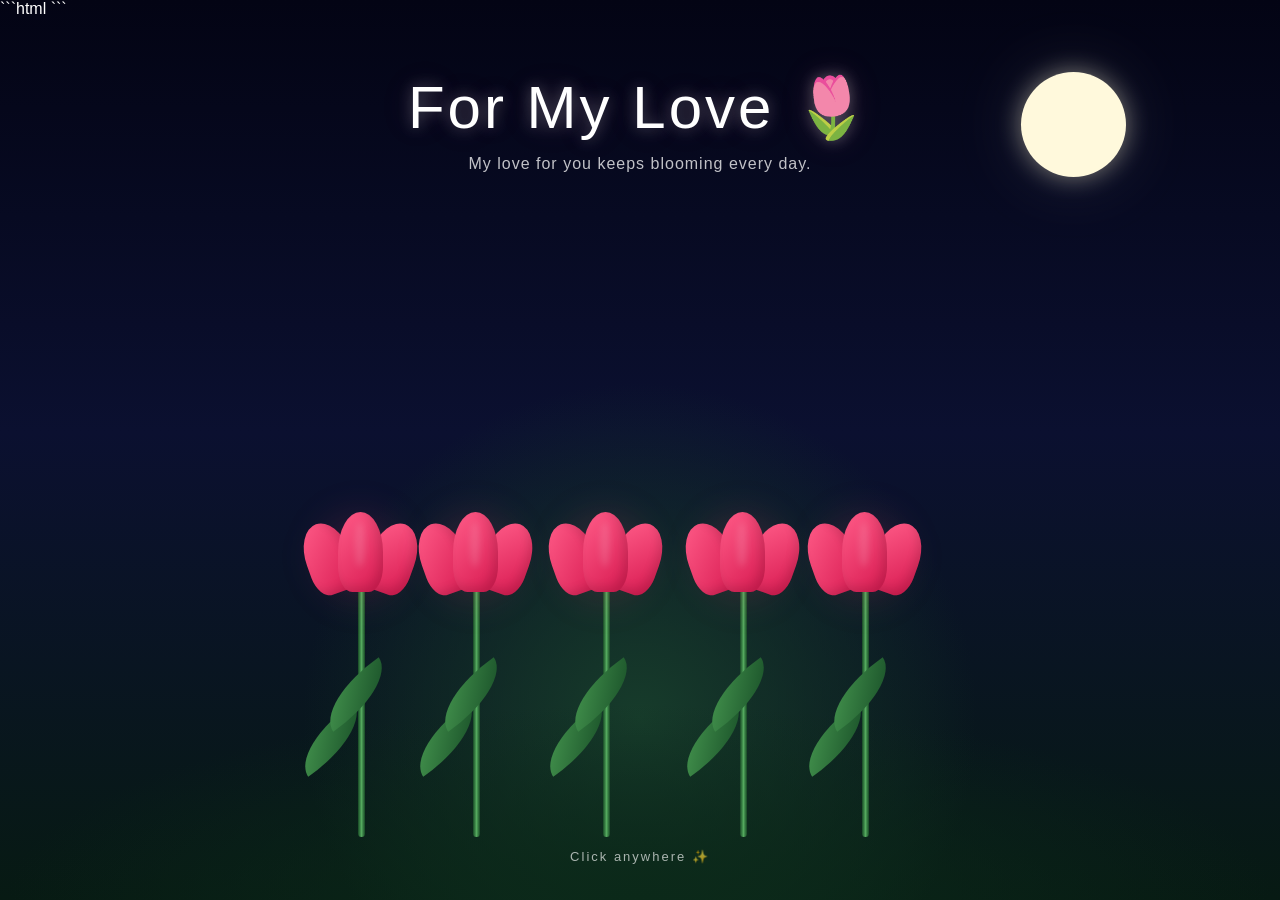
<file: index.html>
```html
<!DOCTYPE html>
<html lang="en">
<head>
    <meta charset="UTF-8">
    <meta name="viewport" content="width=device-width, initial-scale=1.0">
    <title>For My Love 🌷</title>

    <link rel="stylesheet" href="style.css">
</head>

<body>

    <div id="stars"></div>

    <div class="moon"></div>

    <div class="message">
        <h1>For My Love 🌷</h1>
        <p>My love for you keeps blooming every day.</p>
    </div>

    <div class="garden">

        <div class="tulip tulip1">
            <div class="stem"></div>
            <div class="leaf left"></div>
            <div class="leaf right"></div>

            <div class="flower">
                <div class="petal left"></div>
                <div class="petal center"></div>
                <div class="petal right"></div>
            </div>
        </div>

        <div class="tulip tulip2">
            <div class="stem"></div>
            <div class="leaf left"></div>
            <div class="leaf right"></div>

            <div class="flower">
                <div class="petal left"></div>
                <div class="petal center"></div>
                <div class="petal right"></div>
            </div>
        </div>

        <div class="tulip tulip3">
            <div class="stem"></div>
            <div class="leaf left"></div>
            <div class="leaf right"></div>

            <div class="flower">
                <div class="petal left"></div>
                <div class="petal center"></div>
                <div class="petal right"></div>
            </div>
        </div>

        <div class="tulip tulip4">
            <div class="stem"></div>
            <div class="leaf left"></div>
            <div class="leaf right"></div>

            <div class="flower">
                <div class="petal left"></div>
                <div class="petal center"></div>
                <div class="petal right"></div>
            </div>
        </div>

        <div class="tulip tulip5">
            <div class="stem"></div>
            <div class="leaf left"></div>
            <div class="leaf right"></div>

            <div class="flower">
                <div class="petal left"></div>
                <div class="petal center"></div>
                <div class="petal right"></div>
            </div>
        </div>

    </div>

    <div class="ground"></div>

    <div class="love-note">
        Click anywhere ✨
    </div>

    <script src="script.js"></script>

</body>
</html>
```
</file>
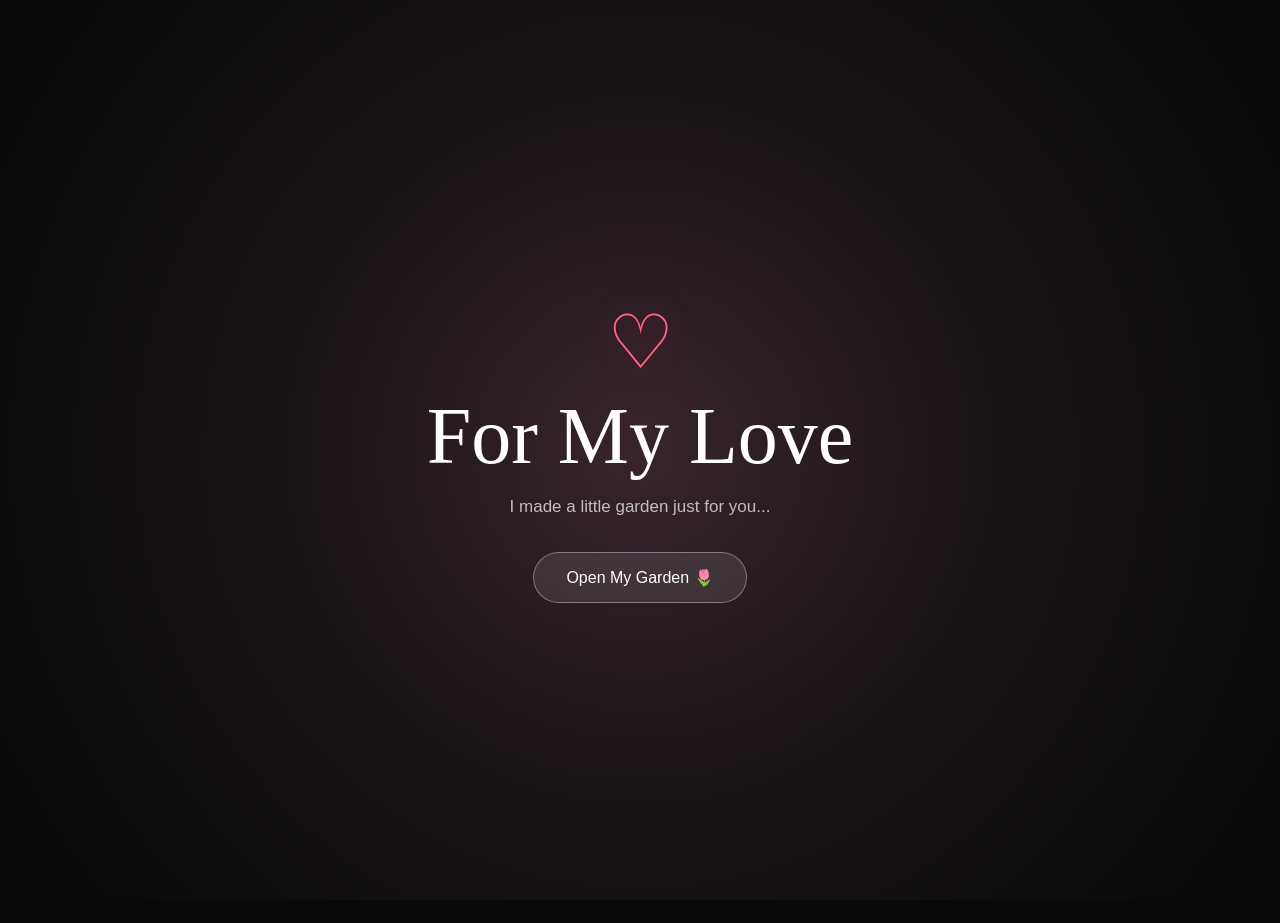
<file: Tulip/index.html>
<!DOCTYPE html>
<html lang="en">

<head>
    <meta charset="UTF-8">
    <meta name="viewport"
        content="width=device-width, initial-scale=1.0, maximum-scale=1.0, user-scalable=no">

    <title>Our Little Garden 🌷</title>

    <link rel="stylesheet" href="style.css">
</head>

<body>

    <!-- =========================================
         OPENING SCREEN
    ========================================= -->

    <section class="opening" id="opening">

        <div class="opening-box">

            <div class="big-heart">♡</div>

            <h1>For My Love</h1>

            <p>
                I made a little garden just for you...
            </p>

            <button id="openGarden">
                Open My Garden 🌷
            </button>

        </div>

    </section>


    <!-- =========================================
         GARDEN
    ========================================= -->

    <main class="garden" id="garden">

        <!-- SKY -->

        <div class="sky">

            <div class="stars">
                <span></span><span></span><span></span><span></span>
                <span></span><span></span><span></span><span></span>
                <span></span><span></span><span></span><span></span>
                <span></span><span></span><span></span><span></span>
                <span></span><span></span><span></span><span></span>
            </div>

        </div>


        <!-- SUN -->

        <div class="sun"></div>


        <!-- DISTANT TREES -->

        <div class="distant-trees"></div>


        <!-- =========================================
             5 PHOTO FRAMES
        ========================================= -->

        <div class="photo-gallery">

            <!-- PHOTO 1 -->

            <div class="photo-frame photo-one">

                <div class="photo">
                    <img src="photos1.jpeg" alt="Our photo 1">
                </div>

                <div class="photo-caption">
                    Our little moment ♡
                </div>

            </div>


            <!-- PHOTO 2 -->

            <div class="photo-frame photo-two">

                <div class="photo">
                    <img src="photos2.jpeg" alt="Our photo 2">
                </div>

                <div class="photo-caption">
                    You & Me ♡
                </div>

            </div>


            <!-- PHOTO 3 -->

            <div class="photo-frame photo-three">

                <div class="photo">
                    <img src="photos3.jpeg" alt="Our photo 3">
                </div>

                <div class="photo-caption">
                    Forever memories ♡
                </div>

            </div>


            <!-- PHOTO 4 -->

            <div class="photo-frame photo-four">

                <div class="photo">
                    <img src="photos4.jpeg" alt="Our photo 4">
                </div>

                <div class="photo-caption">
                    One of my favorites ♡
                </div>

            </div>


            <!-- PHOTO 5 -->

            <div class="photo-frame photo-five">

                <div class="photo">
                    <img src="photos5.jpeg" alt="Our photo 5">
                </div>

                <div class="photo-caption">
                    Always us ♡
                </div>

            </div>

        </div>


        <!-- =========================================
             TULIP FIELD
        ========================================= -->

        <div class="field" id="field"></div>


        <!-- PATH -->

        <div class="path"></div>


        <!-- FLOATING HEARTS -->

        <div class="floating-hearts">

            <span>♡</span>
            <span>♥</span>
            <span>♡</span>
            <span>♥</span>
            <span>♡</span>
            <span>♥</span>
            <span>♡</span>
            <span>♥</span>

        </div>


        <!-- TOP MESSAGE -->

        <div class="top-message">
            A little garden, just for you 🌷
        </div>


        <!-- =========================================
             LOVE ENVELOPE
        ========================================= -->

        <div class="love-envelope" id="loveEnvelope">

            <div class="envelope">

                <!-- LETTER -->

                <div class="letter">

                    <div class="letter-content">

                        <div class="letter-heart">
                            ♥ ♥ ♥
                        </div>

                        <h2>
                            My Dear Love
                        </h2>

                        <p>
                            If I could turn every little feeling
                            I have for you into flowers,
                            this garden still wouldn't be enough. 🌷
                        </p>

                        <p>
                            You have a way of making ordinary
                            days feel special, and somehow,
                            just having you in my life makes
                            everything a little more beautiful.
                        </p>

                        <p>
                            I may not always find the perfect
                            words to tell you, but please remember
                            that you are deeply loved, cared for,
                            and cherished by me. ♡
                        </p>

                        <div class="love-you">
                            I Love You, Pukuli ❤️
                        </div>

                        <div class="hearts">
                            ♡ ♥ ♡ ♥ ♡
                        </div>

                        <div class="small-text">
                            Today, tomorrow, and every little
                            moment in between, I'll keep choosing you.
                        </div>

                        <div class="signature">
                            Forever yours, ♡
                        </div>

                    </div>

                </div>


                <!-- ENVELOPE -->

                <div class="envelope-back"></div>

                <div class="envelope-left"></div>

                <div class="envelope-right"></div>

                <div class="envelope-front"></div>

                <div class="envelope-flap"></div>

                <div class="envelope-seal">
                    ♥
                </div>

            </div>


            <div class="envelope-hint">
                Click the envelope 💌
            </div>

        </div>


        <!-- BOTTOM -->

        <div class="bottom-text">
            Made with love ♡
        </div>

    </main>


    <script src="script.js"></script>

</body>
</html>
</file>
<file: style.css>
* {
    margin: 0;
    padding: 0;
    box-sizing: border-box;
}

body {
    width: 100%;
    height: 100vh;
    overflow: hidden;
    position: relative;
    font-family: "Segoe UI", sans-serif;
    color: white;

    background:
        radial-gradient(circle at 50% 80%, #173c2b 0%, transparent 35%),
        linear-gradient(
            to bottom,
            #030414 0%,
            #0b1030 48%,
            #071a13 100%
        );
}

/* =========================
   STARS
========================= */

#stars {
    position: absolute;
    inset: 0;
    z-index: 1;
}

.star {
    position: absolute;
    width: 2px;
    height: 2px;
    border-radius: 50%;
    background: white;
    opacity: 0;

    animation:
        starAppear 2s ease forwards,
        twinkle 3s ease-in-out infinite;
}

@keyframes starAppear {
    to {
        opacity: 0.8;
    }
}

@keyframes twinkle {
    0%, 100% {
        transform: scale(0.7);
        opacity: 0.35;
    }

    50% {
        transform: scale(1.8);
        opacity: 1;
    }
}

/* =========================
   MOON
========================= */

.moon {
    position: absolute;
    width: 105px;
    height: 105px;
    top: 8%;
    right: 12%;

    border-radius: 50%;

    background: #fff9dc;

    box-shadow:
        0 0 25px rgba(255, 249, 220, 0.45),
        0 0 80px rgba(255, 249, 220, 0.12);

    opacity: 0;

    animation: moonAppear 3s ease forwards;
}

@keyframes moonAppear {
    from {
        opacity: 0;
        transform: scale(0.6);
    }

    to {
        opacity: 1;
        transform: scale(1);
    }
}

/* =========================
   MAIN MESSAGE
========================= */

.message {
    position: absolute;

    top: 8%;
    left: 50%;

    width: 90%;

    text-align: center;

    transform: translateX(-50%);

    z-index: 20;

    opacity: 0;

    animation:
        messageAppear 2.5s ease 6s forwards;
}

.message h1 {
    font-size: clamp(32px, 6vw, 60px);

    font-weight: 500;

    letter-spacing: 3px;

    text-shadow:
        0 0 15px rgba(255,255,255,0.3),
        0 0 35px rgba(255,100,150,0.15);
}

.message p {
    margin-top: 12px;

    font-size: 16px;

    letter-spacing: 1px;

    opacity: 0.75;
}

@keyframes messageAppear {

    from {
        opacity: 0;
        transform:
            translateX(-50%)
            translateY(25px);
    }

    to {
        opacity: 1;
        transform:
            translateX(-50%)
            translateY(0);
    }
}

/* =========================
   GARDEN
========================= */

.garden {
    position: absolute;

    width: 720px;
    max-width: 100%;

    height: 430px;

    bottom: 7%;
    left: 50%;

    transform: translateX(-50%);

    z-index: 10;
}

/* =========================
   TULIPS
========================= */

.tulip {
    position: absolute;

    width: 90px;
    height: 360px;

    bottom: 0;

    transform-origin: bottom center;

    opacity: 0;

    animation:
        tulipAppear 1s ease forwards,
        gentleSway 6s ease-in-out infinite;
}

/* Different locations */

.tulip1 {
    left: 5%;
    animation-delay: 1s, 5s;
}

.tulip2 {
    left: 21%;
    animation-delay: 2s, 5.3s;
}

.tulip3 {
    left: 39%;
    animation-delay: 3s, 5.6s;
}

.tulip4 {
    left: 58%;
    animation-delay: 4s, 5.9s;
}

.tulip5 {
    left: 75%;
    animation-delay: 5s, 6.2s;
}

@keyframes tulipAppear {

    from {
        opacity: 0;
        transform:
            translateY(30px)
            scale(0.7);
    }

    to {
        opacity: 1;
        transform:
            translateY(0)
            scale(1);
    }
}

/* =========================
   STEM
========================= */

.stem {
    position: absolute;

    width: 7px;

    height: 0;

    bottom: 0;
    left: 42px;

    border-radius: 10px;

    background: linear-gradient(
        to right,
        #164824,
        #54a95e,
        #164824
    );

    animation:
        stemGrow 3s cubic-bezier(.22,.61,.36,1)
        forwards;
}

.tulip1 .stem {
    animation-delay: 1.2s;
}

.tulip2 .stem {
    animation-delay: 2.2s;
}

.tulip3 .stem {
    animation-delay: 3.2s;
}

.tulip4 .stem {
    animation-delay: 4.2s;
}

.tulip5 .stem {
    animation-delay: 5.2s;
}

@keyframes stemGrow {

    from {
        height: 0;
    }

    to {
        height: 250px;
    }
}

/* =========================
   LEAVES
========================= */

.leaf {
    position: absolute;

    width: 80px;
    height: 35px;

    bottom: 80px;

    border-radius:
        100% 0 100% 0;

    background: linear-gradient(
        135deg,
        #4b9f54,
        #124522
    );

    opacity: 0;

    animation:
        leafAppear 1.8s ease forwards;
}

.leaf.left {
    left: -25px;

    transform:
        rotate(-35deg)
        scale(0);
}

.leaf.right {
    left: 0;
    bottom: 125px;

    transform:
        rotate(35deg)
        scale(0);
}

.tulip1 .leaf {
    animation-delay: 2.7s;
}

.tulip2 .leaf {
    animation-delay: 3.7s;
}

.tulip3 .leaf {
    animation-delay: 4.7s;
}

.tulip4 .leaf {
    animation-delay: 5.7s;
}

.tulip5 .leaf {
    animation-delay: 6.7s;
}

@keyframes leafAppear {

    to {
        opacity: 1;
        transform:
            rotate(-35deg)
            scale(1);
    }
}

/* =========================
   FLOWER
========================= */

.flower {
    position: absolute;

    width: 85px;
    height: 90px;

    left: 2px;
    top: 25px;

    transform-origin: bottom center;

    transform:
        scale(0)
        rotate(-8deg);

    animation:
        flowerBloom 2.5s
        cubic-bezier(.17,.67,.35,1.4)
        forwards;
}

.tulip1 .flower {
    animation-delay: 3.3s;
}

.tulip2 .flower {
    animation-delay: 4.3s;
}

.tulip3 .flower {
    animation-delay: 5.3s;
}

.tulip4 .flower {
    animation-delay: 6.3s;
}

.tulip5 .flower {
    animation-delay: 7.3s;
}

@keyframes flowerBloom {

    0% {
        transform:
            scale(0)
            rotate(-8deg);
    }

    70% {
        transform:
            scale(1.12)
            rotate(3deg);
    }

    100% {
        transform:
            scale(1)
            rotate(0);
    }
}

/* =========================
   PETALS
========================= */

.petal {
    position: absolute;

    width: 45px;
    height: 72px;

    bottom: 0;

    border-radius:
        55% 55% 35% 35%;

    background: linear-gradient(
        135deg,
        #ff5c88,
        #d71950
    );

    box-shadow:
        inset -5px -5px 10px rgba(0,0,0,0.12);

    transform-origin: bottom center;
}

.petal.left {
    left: 0;

    transform:
        rotate(-20deg);
}

.petal.center {
    left: 20px;

    height: 80px;

    z-index: 3;
}

.petal.right {
    right: 0;

    transform:
        rotate(20deg);
}

/* Petal shine */

.petal.center::after {
    content: "";

    position: absolute;

    width: 10px;
    height: 45px;

    top: 10px;
    left: 17px;

    border-radius: 50%;

    background: rgba(255,255,255,0.13);

    filter: blur(3px);
}

/* =========================
   FLOWER GLOW
========================= */

.flower::after {
    content: "";

    position: absolute;

    width: 120px;
    height: 120px;

    left: -18px;
    top: -5px;

    border-radius: 50%;

    background:
        radial-gradient(
            circle,
            rgba(255,70,120,0.22),
            transparent 70%
        );

    filter: blur(15px);

    z-index: -1;

    animation: flowerGlow 3s ease-in-out infinite;
}

@keyframes flowerGlow {

    0%, 100% {
        opacity: 0.5;
        transform: scale(0.8);
    }

    50% {
        opacity: 1;
        transform: scale(1.15);
    }
}

/* =========================
   NATURAL SWAY
========================= */

@keyframes gentleSway {

    0%, 100% {
        rotate: -1.5deg;
    }

    50% {
        rotate: 2deg;
    }
}

/* =========================
   GROUND
========================= */

.ground {
    position: absolute;

    width: 100%;
    height: 22%;

    bottom: 0;

    background:
        radial-gradient(
            ellipse at center bottom,
            #0b2919,
            transparent 70%
        );

    z-index: 5;
}

/* =========================
   FIRE FLIES
========================= */

.firefly {
    position: absolute;

    width: 4px;
    height: 4px;

    border-radius: 50%;

    background: #fff7a8;

    box-shadow:
        0 0 10px #fff7a8,
        0 0 20px rgba(255,247,168,0.5);

    animation:
        fireflyMove 8s ease-in-out infinite,
        fireflyGlow 2s ease-in-out infinite alternate;

    z-index: 12;
}

@keyframes fireflyMove {

    0% {
        transform:
            translate(0,0);
    }

    25% {
        transform:
            translate(50px,-80px);
    }

    50% {
        transform:
            translate(-30px,-150px);
    }

    75% {
        transform:
            translate(70px,-210px);
    }

    100% {
        transform:
            translate(0,-280px);
    }
}

@keyframes fireflyGlow {

    from {
        opacity: 0.2;
    }

    to {
        opacity: 1;
    }
}

/* =========================
   FLOATING HEARTS
========================= */

.heart {
    position: absolute;

    bottom: -30px;

    color: #ff6b91;

    font-size: 18px;

    pointer-events: none;

    z-index: 30;

    animation:
        heartFloat 7s linear forwards;
}

@keyframes heartFloat {

    0% {
        opacity: 0;
        transform:
            translateY(0)
            scale(0.4)
            rotate(0deg);
    }

    15% {
        opacity: 0.8;
    }

    100% {
        opacity: 0;
        transform:
            translateY(-100vh)
            translateX(var(--move))
            scale(1)
            rotate(25deg);
    }
}

/* =========================
   BOTTOM MESSAGE
========================= */

.love-note {
    position: absolute;

    bottom: 4%;
    left: 50%;

    transform:
        translateX(-50%);

    z-index: 40;

    font-size: 13px;

    opacity: 0;

    letter-spacing: 2px;

    animation:
        noteAppear 2s ease 9s forwards;
}

@keyframes noteAppear {

    from {
        opacity: 0;
    }

    to {
        opacity: 0.65;
    }
}

/* =========================
   MOBILE
========================= */

@media (max-width: 600px) {

    .moon {
        width: 70px;
        height: 70px;
        right: 7%;
    }

    .message {
        top: 10%;
    }

    .message h1 {
        font-size: 34px;
    }

    .message p {
        font-size: 13px;
    }

    .garden {
        width: 500px;
        height: 360px;
    }

    .tulip {
        transform: scale(0.72);
    }

    .tulip1 {
        left: 0;
    }

    .tulip2 {
        left: 18%;
    }

    .tulip3 {
        left: 38%;
    }

    .tulip4 {
        left: 58%;
    }

    .tulip5 {
        left: 78%;
    }
}
</file>
<file: Tulip/style.css>
/* =========================================
   RESET
========================================= */

* {
    margin: 0;
    padding: 0;
    box-sizing: border-box;
}

html,
body {
    width: 100%;
    height: 100%;
}

body {
    overflow: hidden;
    font-family: "Segoe UI", Arial, sans-serif;
    background: #080b09;
}


/* =========================================
   OPENING
========================================= */

.opening {
    position: fixed;
    inset: 0;
    z-index: 1000;

    display: flex;
    align-items: center;
    justify-content: center;

    text-align: center;

    background:
        radial-gradient(
            circle at center,
            #38242d 0%,
            #191317 45%,
            #080909 100%
        );

    transition:
        opacity 1.4s ease,
        visibility 1.4s ease;
}

.opening.hide {
    opacity: 0;
    visibility: hidden;
    pointer-events: none;
}

.opening-box {
    width: 90%;
    max-width: 600px;

    animation:
        gentleFloat
        4s
        ease-in-out
        infinite;
}

.big-heart {
    color: #ff6583;
    font-size: 75px;
    margin-bottom: 5px;

    animation:
        heartbeat
        1.5s
        ease-in-out
        infinite;

    text-shadow:
        0 0 30px
        rgba(255,70,110,.45);
}

.opening h1 {
    color: white;

    font-family: Georgia, serif;

    font-size:
        clamp(45px, 7vw, 80px);

    font-weight: 400;
}

.opening p {
    margin-top: 15px;

    color:
        rgba(255,255,255,.7);

    font-size: 17px;
}

#openGarden {
    margin-top: 35px;

    padding: 15px 32px;

    border:
        1px solid
        rgba(255,255,255,.35);

    border-radius: 50px;

    background:
        rgba(255,255,255,.1);

    backdrop-filter: blur(12px);

    color: white;

    font-size: 16px;

    cursor: pointer;

    transition: .35s ease;
}

#openGarden:hover {
    transform:
        translateY(-4px)
        scale(1.06);

    background:
        rgba(255,80,120,.25);

    box-shadow:
        0 10px 40px
        rgba(255,70,110,.3);
}


/* =========================================
   GARDEN
========================================= */

.garden {
    position: relative;

    width: 100vw;
    height: 100vh;

    overflow: hidden;

    opacity: 0;

    transform: scale(1.05);

    transition:
        opacity 2s ease,
        transform 2s ease;
}

.garden.show {
    opacity: 1;
    transform: scale(1);
}


/* =========================================
   SKY
========================================= */

.sky {
    position: absolute;
    inset: 0;

    z-index: 1;

    background:
        linear-gradient(
            to bottom,
            #ef9ba8 0%,
            #f5b2ae 23%,
            #f9c2a7 42%,
            #d97882 58%,
            #5d4b48 73%,
            #28351f 100%
        );
}


/* =========================================
   STARS
========================================= */

.stars {
    position: absolute;
    inset: 0;
}

.stars span {
    position: absolute;

    width: 3px;
    height: 3px;

    background: white;

    border-radius: 50%;

    box-shadow:
        0 0 7px
        rgba(255,255,255,.9);

    animation:
        starTwinkle
        2.5s
        ease-in-out
        infinite
        alternate;
}

.stars span:nth-child(1) { left: 5%; top: 12%; }
.stars span:nth-child(2) { left: 12%; top: 23%; }
.stars span:nth-child(3) { left: 19%; top: 10%; }
.stars span:nth-child(4) { left: 27%; top: 18%; }
.stars span:nth-child(5) { left: 34%; top: 8%; }
.stars span:nth-child(6) { left: 42%; top: 24%; }
.stars span:nth-child(7) { left: 49%; top: 12%; }
.stars span:nth-child(8) { left: 56%; top: 20%; }
.stars span:nth-child(9) { left: 63%; top: 8%; }
.stars span:nth-child(10) { left: 70%; top: 16%; }
.stars span:nth-child(11) { left: 77%; top: 7%; }
.stars span:nth-child(12) { left: 84%; top: 24%; }
.stars span:nth-child(13) { left: 91%; top: 13%; }
.stars span:nth-child(14) { left: 96%; top: 30%; }
.stars span:nth-child(15) { left: 9%; top: 34%; }
.stars span:nth-child(16) { left: 24%; top: 29%; }
.stars span:nth-child(17) { left: 38%; top: 32%; }
.stars span:nth-child(18) { left: 61%; top: 31%; }
.stars span:nth-child(19) { left: 74%; top: 29%; }
.stars span:nth-child(20) { left: 88%; top: 35%; }

@keyframes starTwinkle {

    0% {
        opacity: .25;
        transform: scale(.7);
    }

    100% {
        opacity: 1;
        transform: scale(1.5);
    }
}


/* =========================================
   SUN
========================================= */

.sun {
    position: absolute;

    z-index: 3;

    width: 85px;
    height: 85px;

    right: 16%;
    top: 35%;

    border-radius: 50%;

    background: #ffd79c;

    box-shadow:
        0 0 30px #ffd79c,
        0 0 90px rgba(255,215,156,.7),
        0 0 160px rgba(255,180,130,.35);
}


/* =========================================
   TREES
========================================= */

.distant-trees {
    position: absolute;

    z-index: 5;

    left: 0;
    right: 0;

    top: 47%;

    height: 90px;

    background:
        linear-gradient(
            to top,
            #263721,
            #34462b 60%,
            transparent
        );

    clip-path:
        polygon(
            0 65%,
            3% 45%,
            5% 62%,
            8% 40%,
            11% 58%,
            14% 35%,
            17% 57%,
            20% 43%,
            23% 61%,
            26% 38%,
            29% 58%,
            32% 42%,
            35% 55%,
            38% 35%,
            41% 57%,
            44% 40%,
            47% 59%,
            50% 37%,
            53% 58%,
            56% 43%,
            59% 56%,
            62% 36%,
            65% 58%,
            68% 42%,
            71% 57%,
            74% 38%,
            77% 58%,
            80% 42%,
            83% 59%,
            86% 37%,
            89% 56%,
            92% 40%,
            95% 57%,
            100% 45%,
            100% 100%,
            0 100%
        );
}


/* =========================================
   5 PHOTO FRAMES
========================================= */

.photo-gallery {
    position: absolute;

    z-index: 6;

    top: 12%;

    left: 50%;

    width: min(1000px, 94vw);

    height: 320px;

    transform:
        translateX(-50%);

    pointer-events: none;
}


/* FRAME */

.photo-frame {
    position: absolute;

    width: 145px;

    padding:
        8px 8px 28px;

    background: #fffdfb;

    border-radius: 3px;

    box-shadow:
        0 14px 28px
        rgba(0,0,0,.25);

    transform-origin: center;

    animation:
        photoFloat
        5s
        ease-in-out
        infinite;
}


/* IMAGE */

.photo {
    width: 100%;

    aspect-ratio: 1 / 1;

    overflow: hidden;

    background: #ddd;
}

.photo img {
    width: 100%;
    height: 100%;

    display: block;

    object-fit: cover;
}


/* CAPTION */

.photo-caption {
    position: absolute;

    left: 0;
    right: 0;

    bottom: 6px;

    text-align: center;

    color: #635257;

    font-family: Georgia, serif;

    font-size: 9px;
}


/* =========================================
   PHOTO POSITIONS - DESKTOP
========================================= */

.photo-one {
    left: 0%;
    top: 55px;

    transform: rotate(-9deg);

    animation-delay: -.5s;
}

.photo-two {
    left: 21%;
    top: 15px;

    transform: rotate(-3deg);

    animation-delay: -1.5s;
}

.photo-three {
    left: 50%;
    top: 0;

    transform:
        translateX(-50%)
        rotate(3deg);

    z-index: 3;

    animation-delay: -2.5s;
}

.photo-four {
    right: 21%;
    top: 15px;

    transform: rotate(5deg);

    animation-delay: -3.5s;
}

.photo-five {
    right: 0%;
    top: 55px;

    transform: rotate(9deg);

    animation-delay: -4.5s;
}


/* =========================================
   PHOTO FLOAT
========================================= */

@keyframes photoFloat {

    0%,
    100% {
        margin-top: 0;
    }

    50% {
        margin-top: -7px;
    }
}


/* =========================================
   FIELD
========================================= */

.field {
    position: absolute;

    z-index: 8;

    left: -5%;
    right: -5%;

    top: 52%;
    bottom: -10%;

    overflow: hidden;

    background:
        linear-gradient(
            to bottom,
            #30452b,
            #17291a
        );
}


/* =========================================
   FLOWER DENSITY
========================================= */

.field::after {
    content: "";

    position: absolute;

    inset: 0;

    z-index: 7;

    pointer-events: none;

    background:

        radial-gradient(
            circle at 5% 30%,
            rgba(255,120,150,.5) 0 5px,
            transparent 6px
        ),

        radial-gradient(
            circle at 15% 60%,
            rgba(255,170,190,.5) 0 5px,
            transparent 6px
        ),

        radial-gradient(
            circle at 27% 35%,
            rgba(255,110,145,.5) 0 5px,
            transparent 6px
        ),

        radial-gradient(
            circle at 42% 70%,
            rgba(255,160,180,.5) 0 5px,
            transparent 6px
        ),

        radial-gradient(
            circle at 60% 40%,
            rgba(255,110,145,.5) 0 5px,
            transparent 6px
        ),

        radial-gradient(
            circle at 78% 60%,
            rgba(255,150,175,.5) 0 5px,
            transparent 6px
        ),

        radial-gradient(
            circle at 92% 35%,
            rgba(255,110,145,.5) 0 5px,
            transparent 6px
        );
}


/* =========================================
   TULIPS
========================================= */

.tulip {
    position: absolute;

    bottom: 0;

    width: 45px;
    height: 150px;

    transform-origin:
        bottom center;

    animation:
        windSway
        var(--duration)
        ease-in-out
        infinite
        alternate;

    animation-delay:
        var(--delay);

    z-index:
        var(--depth);

    pointer-events: none;
}

.stem {
    position: absolute;

    left: 21px;
    bottom: 0;

    width: 5px;
    height: 100px;

    border-radius: 10px;

    background:
        linear-gradient(
            to right,
            #1e682e,
            #4e9d43
        );
}

.leaf {
    position: absolute;

    width: 55px;
    height: 18px;

    bottom: 35px;

    background: #347c37;

    border-radius:
        100% 0 100% 0;
}

.leaf.left {
    left: -10px;
    transform: rotate(28deg);
}

.leaf.right {
    left: 15px;
    bottom: 55px;

    transform: rotate(-30deg);
}

.flower {
    position: absolute;

    top: 0;
    left: 3px;

    width: 40px;
    height: 48px;

    filter:
        drop-shadow(
            0 4px 3px
            rgba(0,0,0,.18)
        );
}

.petal {
    position: absolute;

    bottom: 0;

    width: 26px;
    height: 43px;

    border-radius:
        55% 55% 40% 40%;
}

.petal:nth-child(1) {
    left: 0;
    transform: rotate(-18deg);
}

.petal:nth-child(2) {
    left: 8px;
    z-index: 2;
    height: 48px;
}

.petal:nth-child(3) {
    left: 17px;
    transform: rotate(18deg);
}


/* =========================================
   PATH
========================================= */

.path {
    position: absolute;

    z-index: 9;

    left: 50%;
    bottom: -5%;

    width: 10%;
    height: 53%;

    transform:
        translateX(-50%);

    background:
        linear-gradient(
            to bottom,
            #674c3e,
            #49372f
        );

    clip-path:
        polygon(
            43% 0,
            57% 0,
            100% 100%,
            0 100%
        );

    opacity: .9;
}


/* =========================================
   TOP MESSAGE
========================================= */

.top-message {
    position: absolute;

    z-index: 50;

    top: 28px;
    left: 50%;

    transform:
        translateX(-50%)
        translateY(-20px);

    padding: 10px 22px;

    border-radius: 30px;

    background:
        rgba(0,0,0,.23);

    backdrop-filter: blur(10px);

    color: white;

    white-space: nowrap;

    font-size: 15px;

    opacity: 0;

    animation:
        topAppear
        1.3s
        ease
        1s
        forwards;
}


/* =========================================
   ENVELOPE
========================================= */

.love-envelope {
    position: absolute;

    z-index: 100;

    left: 50%;

    bottom:
        clamp(25px, 7vh, 70px);

    width:
        min(330px, 88vw);

    text-align: center;

    cursor: pointer;

    transform:
        translateX(-50%);

    animation:
        envelopeFloat
        3s
        ease-in-out
        infinite;
}

.envelope {
    position: relative;

    width:
        min(330px, 88vw);

    height:
        calc(min(330px, 88vw) * .636);

    margin: auto;

    perspective: 1000px;

    filter:
        drop-shadow(
            0 20px 35px
            rgba(0,0,0,.35)
        );
}


/* BACK */

.envelope-back {
    position: absolute;

    inset: 0;

    z-index: 1;

    background:
        linear-gradient(
            145deg,
            #fff4f5,
            #f3dce1
        );

    border-radius: 8px;
}


/* LETTER */

.letter {
    position: absolute;

    z-index: 2;

    left: 5.45%;
    bottom: 10px;

    width: 89.1%;
    height: 245px;

    padding: 20px;

    background: #fffafa;

    border-radius: 5px;

    box-shadow:
        0 5px 20px
        rgba(0,0,0,.15);

    transform: translateY(0);

    transition:
        transform 1.3s
        cubic-bezier(.2,.8,.2,1);
}

.letter-content {
    opacity: 0;

    transform:
        translateY(15px);

    transition:
        opacity .8s ease 1s,
        transform .8s ease 1s;
}

.letter-heart {
    color: #ee4e70;

    font-size: 22px;

    animation:
        heartbeat
        1.5s
        infinite;
}

.letter-content h2 {
    margin-top: 3px;

    color: #392b30;

    font-family: Georgia, serif;

    font-size: 22px;

    font-weight: 400;
}

.letter-content p {
    margin-top: 9px;

    color: #635257;

    font-size: 11px;

    line-height: 1.45;
}

.love-you {
    margin-top: 12px;

    color: #e64267;

    font-size: 17px;

    font-weight: 600;

    opacity: 0;

    transform: scale(.7);

    white-space: nowrap;
}

.hearts {
    margin-top: 5px;

    color: #e64267;

    font-size: 11px;

    letter-spacing: 3px;
}

.small-text {
    margin-top: 5px;

    color: #907980;

    font-size: 9px;

    line-height: 1.3;
}

.signature {
    margin-top: 8px;

    padding-top: 7px;

    border-top:
        1px solid
        rgba(220,100,130,.2);

    color: #e64267;

    font-family: Georgia, serif;

    font-size: 11px;
}


/* FOLDS */

.envelope-left {
    position: absolute;

    z-index: 4;

    left: 0;
    bottom: 0;

    width: 0;
    height: 0;

    border-top:
        calc(min(330px, 88vw) * .318)
        solid transparent;

    border-bottom:
        calc(min(330px, 88vw) * .318)
        solid transparent;

    border-left:
        calc(min(330px, 88vw) * .5)
        solid #f3dce1;
}

.envelope-right {
    position: absolute;

    z-index: 4;

    right: 0;
    bottom: 0;

    width: 0;
    height: 0;

    border-top:
        calc(min(330px, 88vw) * .318)
        solid transparent;

    border-bottom:
        calc(min(330px, 88vw) * .318)
        solid transparent;

    border-right:
        calc(min(330px, 88vw) * .5)
        solid #ead0d7;
}

.envelope-front {
    position: absolute;

    z-index: 5;

    left: 0;
    bottom: 0;

    width: 0;
    height: 0;

    border-left:
        calc(min(330px, 88vw) * .5)
        solid transparent;

    border-right:
        calc(min(330px, 88vw) * .5)
        solid transparent;

    border-bottom:
        calc(min(330px, 88vw) * .348)
        solid #edcbd2;
}


/* FLAP */

.envelope-flap {
    position: absolute;

    z-index: 8;

    top: 0;
    left: 0;

    width: 0;
    height: 0;

    border-left:
        calc(min(330px, 88vw) * .5)
        solid transparent;

    border-right:
        calc(min(330px, 88vw) * .5)
        solid transparent;

    border-top:
        calc(min(330px, 88vw) * .348)
        solid #f5dce1;

    transform-origin:
        top center;

    transition:
        transform 1s
        cubic-bezier(.4,0,.2,1);
}


/* SEAL */

.envelope-seal {
    position: absolute;

    z-index: 10;

    left: 50%;
    top: 50%;

    transform:
        translate(-50%, -50%);

    width:
        clamp(37px, 13vw, 44px);

    height:
        clamp(37px, 13vw, 44px);

    display: flex;

    align-items: center;
    justify-content: center;

    border-radius: 50%;

    background: #e94d70;

    color: white;

    font-size:
        clamp(17px, 5vw, 21px);

    box-shadow:
        0 5px 15px
        rgba(220,50,90,.35);

    transition:
        opacity .4s ease,
        transform .5s ease;
}


/* OPEN */

.love-envelope.opened {
    animation: none;
}

.love-envelope.opened .envelope-flap {
    transform:
        rotateX(180deg);
}

.love-envelope.opened .envelope-seal {
    opacity: 0;

    transform:
        translate(-50%, -50%)
        scale(.2);
}

.love-envelope.opened .letter {
    transform:
        translateY(-180px);

    z-index: 9;
}

.love-envelope.opened .letter-content {
    opacity: 1;

    transform:
        translateY(0);
}

.love-envelope.opened .love-you {
    animation:
        revealLove
        1.2s
        ease
        2.1s
        forwards;
}


/* HINT */

.envelope-hint {
    margin-top: 12px;

    color:
        rgba(255,255,255,.95);

    font-size: 13px;

    text-shadow:
        0 2px 8px
        rgba(0,0,0,.4);

    animation:
        hintPulse
        2s
        ease-in-out
        infinite;
}

.love-envelope.opened .envelope-hint {
    opacity: 0;

    transition:
        opacity .4s ease;
}


/* =========================================
   FLOATING HEARTS
========================================= */

.floating-hearts {
    position: absolute;

    inset: 0;

    z-index: 40;

    pointer-events: none;

    overflow: hidden;
}

.floating-hearts span {
    position: absolute;

    bottom: -40px;

    color:
        rgba(255,255,255,.8);

    font-size: 18px;

    opacity: 0;

    animation:
        floatHeart
        var(--heart-speed)
        linear
        infinite;

    animation-delay:
        var(--heart-delay);
}

.floating-hearts span:nth-child(1) {
    left: 8%;
    --heart-speed: 9s;
    --heart-delay: 1s;
}

.floating-hearts span:nth-child(2) {
    left: 20%;
    --heart-speed: 12s;
    --heart-delay: 4s;
}

.floating-hearts span:nth-child(3) {
    left: 32%;
    --heart-speed: 8s;
    --heart-delay: 2s;
}

.floating-hearts span:nth-child(4) {
    left: 45%;
    --heart-speed: 11s;
    --heart-delay: 5s;
}

.floating-hearts span:nth-child(5) {
    left: 57%;
    --heart-speed: 9s;
    --heart-delay: 3s;
}

.floating-hearts span:nth-child(6) {
    left: 69%;
    --heart-speed: 12s;
    --heart-delay: 1s;
}

.floating-hearts span:nth-child(7) {
    left: 80%;
    --heart-speed: 9s;
    --heart-delay: 5s;
}

.floating-hearts span:nth-child(8) {
    left: 92%;
    --heart-speed: 11s;
    --heart-delay: 3s;
}


/* =========================================
   BOTTOM
========================================= */

.bottom-text {
    position: absolute;

    z-index: 50;

    bottom: 12px;
    left: 50%;

    transform:
        translateX(-50%);

    color:
        rgba(255,255,255,.85);

    font-size: 11px;

    white-space: nowrap;
}


/* =========================================
   ANIMATIONS
========================================= */

@keyframes windSway {

    0% {
        transform:
            rotate(-2deg)
            translateX(-1px);
    }

    50% {
        transform:
            rotate(2deg)
            translateX(2px);
    }

    100% {
        transform:
            rotate(-1deg)
            translateX(-1px);
    }
}

@keyframes heartbeat {

    0%,
    100% {
        transform: scale(1);
    }

    50% {
        transform: scale(1.18);
    }
}

@keyframes gentleFloat {

    0%,
    100% {
        transform: translateY(0);
    }

    50% {
        transform: translateY(-10px);
    }
}

@keyframes topAppear {

    to {
        opacity: 1;

        transform:
            translateX(-50%)
            translateY(0);
    }
}

@keyframes floatHeart {

    0% {
        transform:
            translateY(0)
            scale(.5)
            rotate(0);

        opacity: 0;
    }

    15% {
        opacity: .8;
    }

    100% {
        transform:
            translateY(-110vh)
            scale(1.4)
            rotate(25deg);

        opacity: 0;
    }
}

@keyframes envelopeFloat {

    0%,
    100% {
        transform:
            translateX(-50%)
            translateY(0);
    }

    50% {
        transform:
            translateX(-50%)
            translateY(-8px);
    }
}

@keyframes hintPulse {

    0%,
    100% {
        opacity: .65;
    }

    50% {
        opacity: 1;
    }
}

@keyframes revealLove {

    0% {
        opacity: 0;
        transform: scale(.6);
    }

    60% {
        opacity: 1;
        transform: scale(1.15);
    }

    100% {
        opacity: 1;
        transform: scale(1);
    }
}


/* =========================================
   TABLET
========================================= */

@media (max-width: 768px) {

    .sun {
        width: 55px;
        height: 55px;

        right: 14%;
        top: 30%;
    }

    .distant-trees {
        top: 43%;
    }

    .field {
        top: 48%;
    }


    /* PHOTOS */

    .photo-gallery {
        top: 11%;

        width: 96vw;

        height: 230px;
    }

    .photo-frame {
        width: 105px;

        padding:
            6px 6px 23px;
    }

    .photo-caption {
        font-size: 7px;
        bottom: 5px;
    }

    .photo-one {
        left: 0;
        top: 45px;
    }

    .photo-two {
        left: 20%;
        top: 15px;
    }

    .photo-three {
        top: 0;
    }

    .photo-four {
        right: 20%;
        top: 15px;
    }

    .photo-five {
        right: 0;
        top: 45px;
    }


    /* PATH */

    .path {
        width: 16%;
        height: 55%;
    }


    /* MESSAGE */

    .top-message {
        top: 10px;

        max-width: 90vw;

        white-space: normal;

        text-align: center;

        font-size: 11px;

        padding:
            8px 14px;
    }


    /* ENVELOPE */

    .love-envelope {
        width: 82vw;
        max-width: 300px;

        bottom:
            clamp(18px, 5vh, 45px);
    }

    .envelope {
        width: 82vw;
        max-width: 300px;

        height:
            calc(82vw * .636);
    }

    .letter {
        left: 5%;
        width: 90%;

        height: 220px;

        padding:
            clamp(12px, 4vw, 16px);
    }

    .love-envelope.opened .letter {
        transform:
            translateY(-155px);
    }

    .letter-content h2 {
        font-size:
            clamp(17px, 5vw, 20px);
    }

    .letter-heart {
        font-size:
            clamp(17px, 5vw, 21px);
    }

    .letter-content p {
        font-size:
            clamp(8.5px, 2.5vw, 10px);

        line-height: 1.4;

        margin-top: 7px;
    }

    .love-you {
        font-size:
            clamp(13px, 4vw, 16px);

        margin-top: 9px;
    }

    .hearts {
        font-size: 9px;
    }

    .small-text {
        font-size:
            clamp(7px, 2.2vw, 9px);
    }

    .signature {
        font-size:
            clamp(9px, 2.5vw, 10px);
    }
}


/* =========================================
   SMALL MOBILE
========================================= */

@media (max-width: 480px) {

    /* FIVE PHOTOS */

    .photo-gallery {
        top: 8%;

        width: 98vw;

        height: 205px;
    }

    .photo-frame {
        width: 78px;

        padding:
            4px 4px 19px;

        box-shadow:
            0 8px 16px
            rgba(0,0,0,.25);
    }

    .photo-caption {
        font-size: 5.5px;
        bottom: 4px;
    }

    .photo-one {
        left: 0;
        top: 48px;

        transform:
            rotate(-7deg);
    }

    .photo-two {
        left: 18%;
        top: 17px;

        transform:
            rotate(-3deg);
    }

    .photo-three {
        left: 50%;
        top: 0;

        transform:
            translateX(-50%)
            rotate(2deg);
    }

    .photo-four {
        right: 18%;
        top: 17px;

        transform:
            rotate(4deg);
    }

    .photo-five {
        right: 0;
        top: 48px;

        transform:
            rotate(7deg);
    }


    /* ENVELOPE */

    .love-envelope {
        width: 88vw;

        bottom: 12px;
    }

    .envelope {
        width: 88vw;

        height:
            calc(88vw * .636);
    }

    .letter {
        height: 205px;

        padding: 12px;
    }

    .love-envelope.opened .letter {
        transform:
            translateY(-140px);
    }

    .letter-content p {
        font-size: 8px;

        line-height: 1.35;

        margin-top: 6px;
    }

    .love-you {
        font-size: 13px;

        margin-top: 7px;
    }

    .hearts {
        font-size: 8px;
    }

    .small-text {
        font-size: 7px;
    }

    .signature {
        font-size: 8px;
        margin-top: 5px;
    }

    .envelope-hint {
        font-size: 10px;
        margin-top: 7px;
    }
}


/* =========================================
   VERY SMALL PHONES
========================================= */

@media (max-width: 380px) {

    .opening h1 {
        font-size: 40px;
    }

    .opening p {
        font-size: 14px;
    }

    #openGarden {
        padding:
            13px 24px;

        font-size: 14px;
    }


    /* FIVE SMALL PHOTOS */

    .photo-frame {
        width: 68px;

        padding:
            3px 3px 17px;
    }

    .photo-caption {
        font-size: 5px;
    }


    /* LETTER */

    .letter {
        height: 200px;
        padding: 11px;
    }

    .love-envelope.opened .letter {
        transform:
            translateY(-135px);
    }

    .letter-content p {
        font-size: 7.5px;
    }

    .love-you {
        font-size: 12px;
    }
}


/* =========================================
   SHORT MOBILE SCREEN
========================================= */

@media (max-height: 650px) and (max-width: 768px) {

    .photo-gallery {
        top: 6%;
    }

    .love-envelope {
        bottom: 7px;
    }

    .love-envelope.opened .letter {
        transform:
            translateY(-130px);
    }

    .bottom-text {
        display: none;
    }
}
</file>
